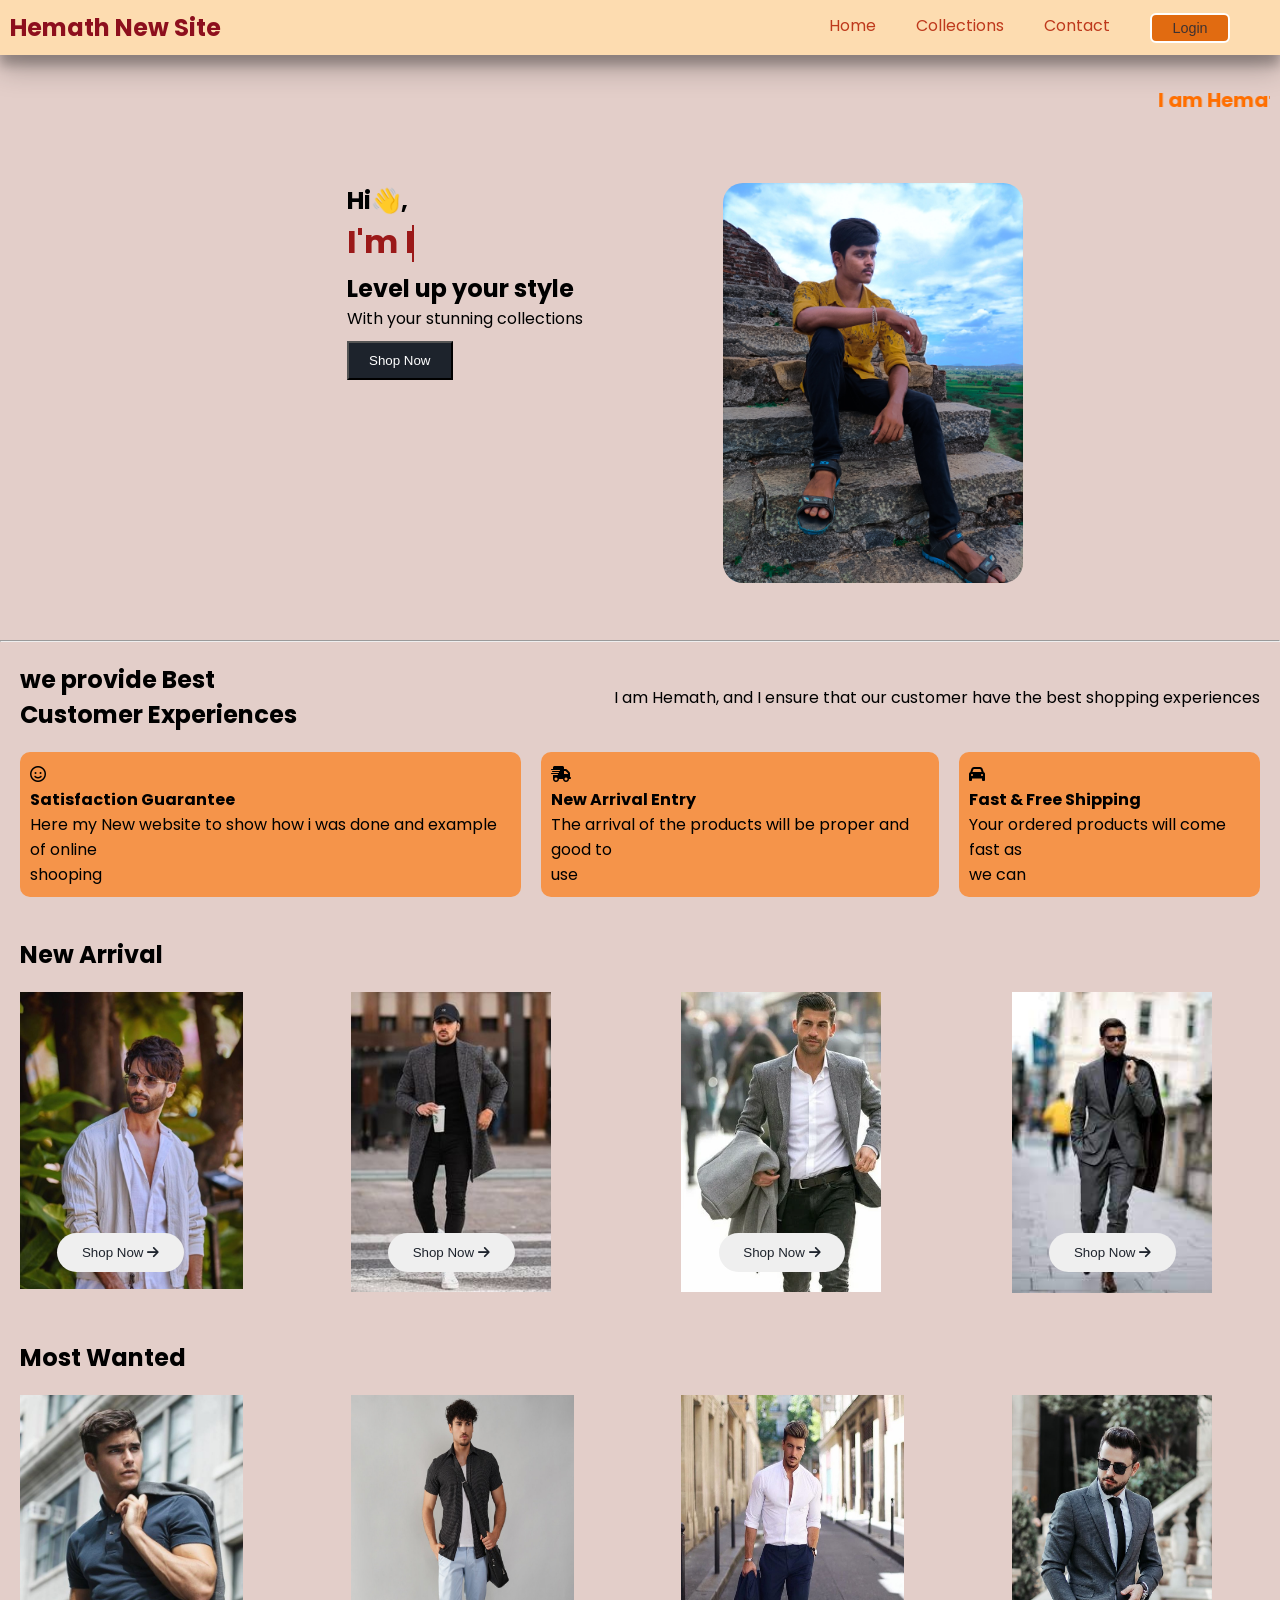
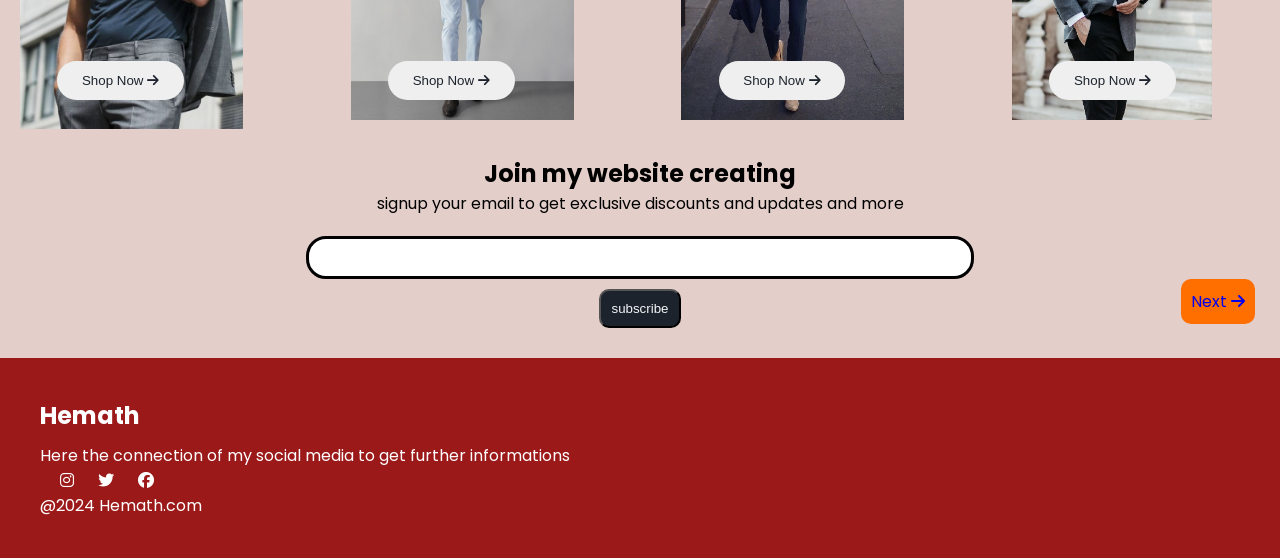
<file: index.html>
<!DOCTYPE html>
<html lang="en">

<head>
    <meta charset="UTF-8">
    <meta name="viewport" content="width=device-width, initial-scale=1.0">
    <title>Hemath</title>
    <link rel="preconnect" href="https://fonts.googleapis.com">
    <link rel="icon" href="1.png">
    <link rel="preconnect" href="https://fonts.gstatic.com" crossorigin>
    <link href="https://fonts.googleapis.com/css2?family=Poppins&display=swap" rel="stylesheet">
    <link rel="stylesheet" href="My.css">
    <link rel="stylesheet" href="https://cdnjs.cloudflare.com/ajax/libs/font-awesome/6.6.0/css/all.min.css"
        integrity="sha512-Kc323vGBEqzTmouAECnVceyQqyqdsSiqLQISBL29aUW4U/M7pSPA/gEUZQqv1cwx4OnYxTxve5UMg5GT6L4JJg=="
        crossorigin="anonymous" referrerpolicy="no-referrer" />
</head>

<body>
    <nav class="navbar">
        <h1>Hemath New Site</h1>
        <div class="navbarlinks">
            <p><a  class="navbarlink" href="My Website.html">Home</a></p>
            <p><a  class="navbarlink" href="collection.html">Collections</a></p>
            <p><a class="navbarlink" href="contact.html">Contact</a></p>
            <button class="llll">Login</button>
        </div>

        <div class="navbartoggle" onclick="show()">
            <i class="fa-solid fa-bars"></i>
        </div>
    </nav>
    <div class="over"></div>

    <div class="overlay">
      
      
        <div class="overlaybox">
            <button id="cancelpopup">x</button>
            <h2>Login</h2>
            <form action="#">
                <div class="inbox">
                    <span class="icon"><i class="fa-solid fa-envelope" id="l"></i></span>
                    <input type="email" required placeholder="Email">
                    
                </div>
                <div class="inbox">
                    <span class="icon"><i class="fa-solid fa-lock" id=""></i></span>
                    <input type="password" required placeholder="Password">
                    
                </div>
                <div class="remember">
                    <label><input type="checkbox"> Remember me</label>
                    <a href="#" class="log">Forget Password?</a>
                </div>
                <button type="submit" class="btn">Login</button>
                <div class="login">
                    <p>Don't Have an account?<a href="My.html" class="register">  Register</a></p>
                </div>
               
                
            </form>
        </div>

        
        
    </div>

    <div class="sidenavbar" onclick="no()">
        <p style="text-align: right;">
            <i class="fa-solid fa-xmark"></i>
        </p>
        <div class="sidenavbarlinks">
            <p><a  class="sidenavbarlink" href="My Website.html">Home</a></p>
            <p><a  class="sidenavbarlink" href="collection.html">Collections</a></p>
            <p><a class="sidenavbarlink" href="contact.html">Contact</a></p>
        </div>

        
    </div>

    <h1 class="www"><marquee direction="left">I am Hemath and this is my first professional website</marquee></h1>
    <div></div>

    <div class="header"> 

        <div>
            <h2>Hi👋,</h2>
            <h1><span>I'm Hemath</span></h1>
            <h2 id="am">Level up your style</h2>
            <p>With your stunning collections</p>
            <button class="headerbutton" onclick="ok()">Shop Now</button>
        </div>

        <div class="image">
            <img class="headerimage" src="h.jpeg" width="300x300" >
        </div>
    </div><hr>

    <div class="service">
        <div class="servicecontainer1">
            <div>
                <h2>we provide Best</h2>
                <h2>Customer Experiences</h2>
            </div>

            <div>
                <p>I am Hemath, and I ensure that our customer have the best shopping experiences</p>
            </div>
        </div>
        <div class="servicecontainer2">
            <div>
                <i class="fa-regular fa-face-smile"></i>
                <h4>Satisfaction Guarantee</h4>
                <p>Here my New website to show how i was done and example of online<br> shooping</p>
            </div>
            <div>
                <i class="fa-solid fa-truck-fast"></i>
                <h4>New Arrival Entry</h4>
                <p>The arrival of the products will be proper and good to <br>use</p>
            </div>
            <div>
                <i class="fa-solid fa-car"></i>
                <h4>Fast & Free Shipping</h4>Your ordered products will come fast as <br>we can</p>
            </div>

        </div>
    </div>

    <div style="padding:20px;">
        <h2 style="padding-bottom:20px;">New Arrival</h2>

    <div class="newarrival">
        <div class="newarrivalcontainer">
            <img src="ccc.jpg" width="223x200">
            <button>Shop Now <i class="fa-solid fa-arrow-right"></i></button>
        </div>

        <div class="newarrivalcontainer">
            <img src="eee.jpg" width="200">
            <button>Shop Now <i class="fa-solid fa-arrow-right"></i></button>
        </div>

        <div class="newarrivalcontainer">
            <img src="zzz.webp" width="200x200">
            <button>Shop Now <i class="fa-solid fa-arrow-right"></i></button>
        </div>

        <div class="newarrivalcontainer">
            <img src="mmm.jpeg" width="200">
            <button>Shop Now <i class="fa-solid fa-arrow-right"></i></button>
        </div>
    </div>
    </div>

    <div style="padding:20px;">
        <h2 style="padding-bottom:20px;">Most Wanted</h2>

    <div class="newarrival">
        <div class="newarrivalcontainer">
            <img src="new2.jpg" width="223x200">
            <button>Shop Now <i class="fa-solid fa-arrow-right"></i></button>
        </div>

        <div class="newarrivalcontainer">
            <img src="new1.jpeg" width="223" height="325">
            <button>Shop Now <i class="fa-solid fa-arrow-right"></i></button>
        </div>

        <div class="newarrivalcontainer">
            <img src="new3.jpg" width="223" height="325">
            <button>Shop Now <i class="fa-solid fa-arrow-right"></i></button>
        </div>

        <div class="newarrivalcontainer">
            <img src="new4.jpg" width="200" height="325">
            <button>Shop Now <i class="fa-solid fa-arrow-right"></i></button>
        </div>
    </div>
    </div>

    <!-- News -->

    <div class="news">
        <h2>Join my website creating</h2>
        <p>signup your email to get exclusive discounts and updates and more</p>
        <div>
            <input type="text" class="search">
        </div>

        <div class="nnn">
            <button onclick="yes()">subscribe</button>
            <p><a class="N" href="collection.html">Next  <i class="fa-solid fa-arrow-right"></i></a></p>
        </div>
    </div>
    <!-- Footer -->

    <div class="footer">
        <div class="footercontiner">
            <div class="footerbox">
                <h2 class="headingtext">Hemath</h2>
                <p>Here the connection of my social media to get further informations </p>
                <div class="footericon">
                    <a href="https://www.instagram.com/hemath_massive/">
                    <i class="fa-brands fa-instagram" style="color:#ffff" id="a"></i></a>
                    <a href="https://www.linkedin.com/in/hemath2004/"><i class="fa-brands fa-twitter" style="color:#ffff" id="b"></i></a>
                    <a href="https://www.facebook.com/profile.php?id=100082838137685"><i class="fa-brands fa-facebook" style="color:#ffff" id="c"></i></a>
                </div>
            </div>
        </div>
        <p>@2024 Hemath.com</p>
    </div>


    <script src="My.js"></script>

</body>

</html>
</file>
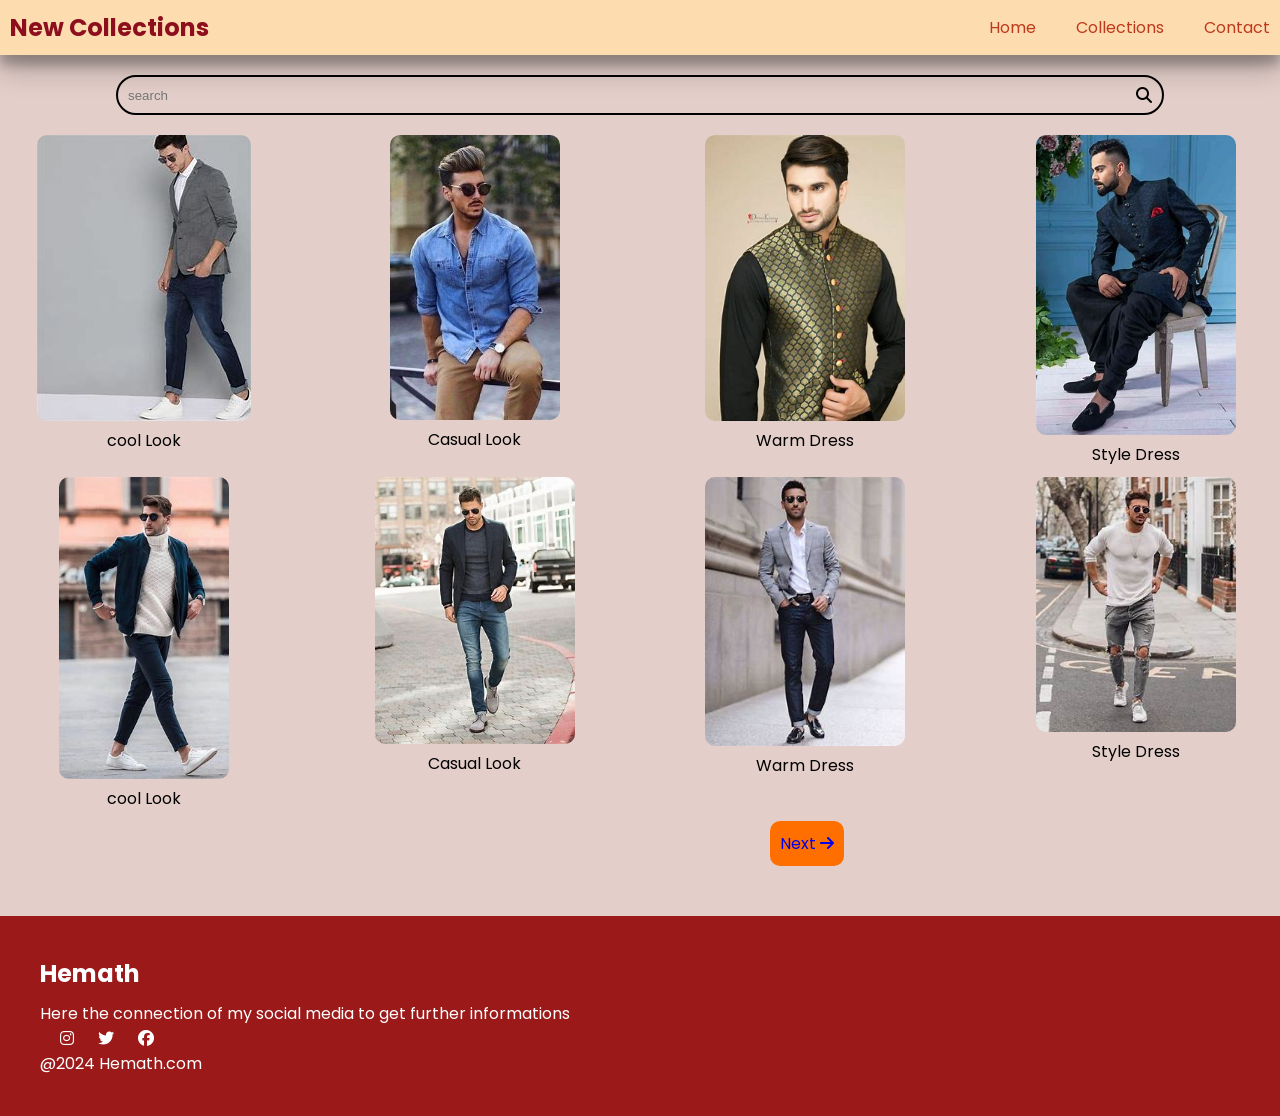
<file: collection.html>
<!DOCTYPE html>
<html lang="en">

<head>
    <meta charset="UTF-8">
    <meta name="viewport" content="width=device-width, initial-scale=1.0">
    <title>Collections</title>
    <link rel="preconnect" href="https://fonts.googleapis.com">
    <link rel="preconnect" href="https://fonts.gstatic.com" crossorigin>
    <link href="https://fonts.googleapis.com/css2?family=Poppins&display=swap" rel="stylesheet">
    <link rel="stylesheet" href="My.css">
    <link rel="stylesheet" href="https://cdnjs.cloudflare.com/ajax/libs/font-awesome/6.6.0/css/all.min.css"
        integrity="sha512-Kc323vGBEqzTmouAECnVceyQqyqdsSiqLQISBL29aUW4U/M7pSPA/gEUZQqv1cwx4OnYxTxve5UMg5GT6L4JJg=="
        crossorigin="anonymous" referrerpolicy="no-referrer" />
</head>

<body>
    <nav class="navbar">
        <h1>New Collections</h1>
        <div class="navbarlinks">
            <p><a  class="navbarlink" href="My Website.html">Home</a></p>
            <p><a  class="navbarlink" href="collection.html">Collections</a></p>
            <p><a class="navbarlink" href="contact.html">Contact</a></p>
        </div>

        <div class="navbartoggle" onclick="show()">
            <i class="fa-solid fa-bars"></i>
        </div>
    </nav>

    <div class="sidenavbar" onclick="no()">
        <p style="text-align: right;">
            <i class="fa-solid fa-xmark"></i>
        </p>
        <div class="sidenavbarlinks">
            <p><a  class="sidenavbarlink" href="My Website.html">Home</a></p>
            <p><a  class="sidenavbarlink" href="collection.html">Collections</a></p>
            <p><a class="sidenavbarlink" href="contact.html">Contact</a></p>
        </div>

        
    </div>

    <!-- Product -->
     <div class="productsection">
        <form class="productsearch">
            <input type="text" id="search" placeholder="search">
            <i class="fa-solid fa-magnifying-glass"></i>
        </form>

        <div class="products" id="product">

            <div class="productbox">
              <img src="style1.jpg">
              <p>cool Look</p>
            </div>

            <div class="productbox">
                <img src="style2.jpg" width="170">
                <p>Casual Look</p>
              </div>

              <div class="productbox">
                <img src="style3.jpg" width="200">
                <p>Warm Dress</p>
              </div>

              <div class="productbox">
                <img src="style4.jpg" width="200">
                <p>Style Dress</p>
              </div>

              <div class="productbox">
                <img src="style5.jpg" width="170">
                <p>cool Look</p>
              </div>
  
              <div class="productbox">
                  <img src="style6.jpg" width="200">
                  <p>Casual Look</p>
                </div>
  
                <div class="productbox">
                  <img src="style7.jpg" width="200">
                  <p>Warm Dress</p>
                </div>
  
                <div class="productbox">
                  <img src="style8.jpg" width="200">
                  <p>Style Dress</p>
                </div>
                <div class="mmm">
                    <p><a class="z" href="contact.html">Next  <i class="fa-solid fa-arrow-right"></i></a></p>
                </div>

              
        </div>
        

     </div>
    
      
    <!-- Footer -->

    <div class="footer">
        <div class="footercontiner">
            <div class="footerbox">
                <h2 class="headingtext">Hemath</h2>
                <p>Here the connection of my social media to get further informations </p>
                <div class="footericon">
                    <a href="https://www.instagram.com/hemath_massive/">
                    <i class="fa-brands fa-instagram" style="color:#ffff" id="a"></i></a>
                    <a href="https://www.linkedin.com/in/hemath2004/"><i class="fa-brands fa-twitter" style="color:#ffff" id="b"></i></a>
                    <a href="https://www.facebook.com/profile.php?id=100082838137685"><i class="fa-brands fa-facebook" style="color:#ffff" id="c"></i></a>
                </div>
            </div>
        </div>
        <p>@2024 Hemath.com</p>
    </div>

</body>

</html>
</file>
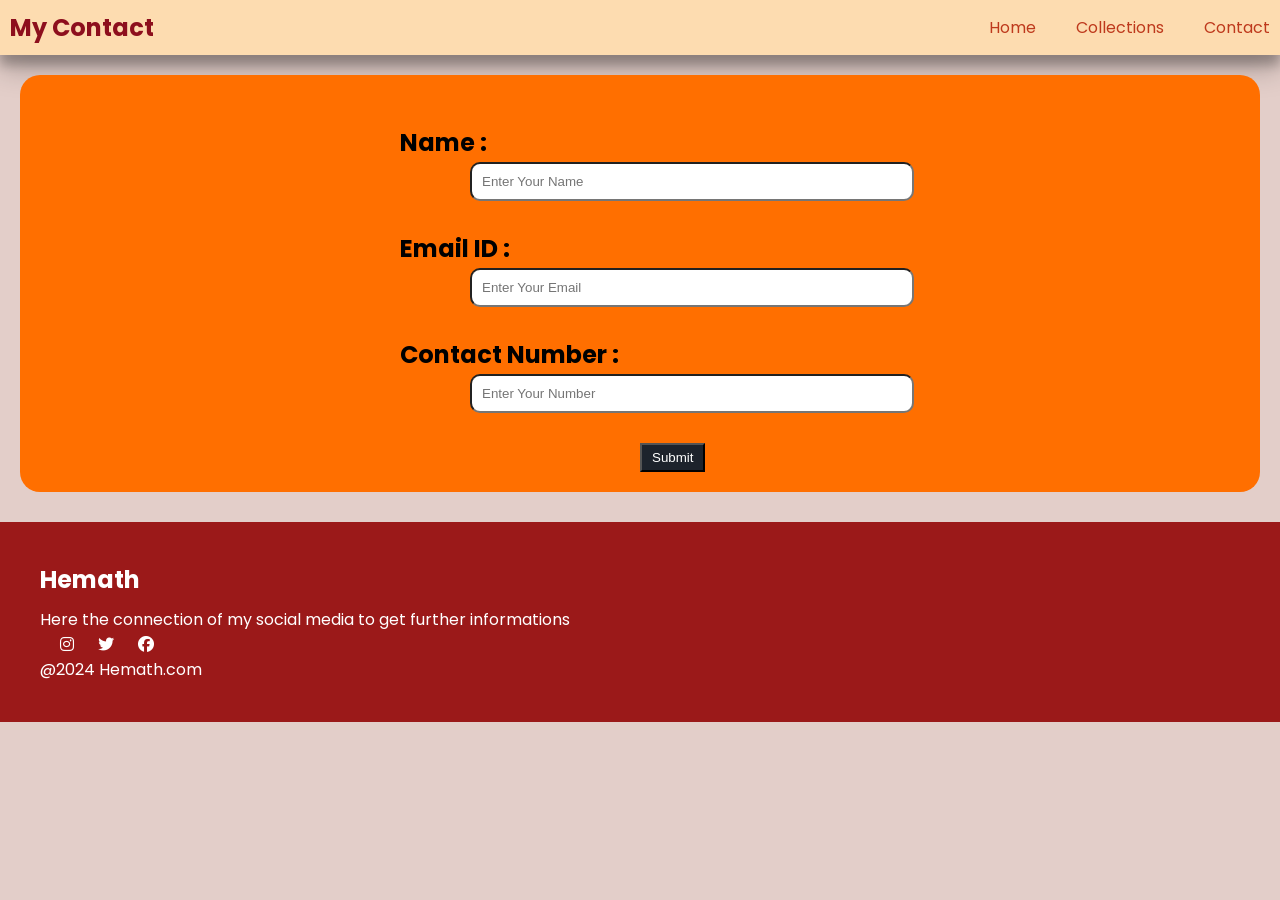
<file: contact.html>
<!DOCTYPE html>
<html lang="en">

<head>
    <meta charset="UTF-8">
    <meta name="viewport" content="width=device-width, initial-scale=1.0">
    <title>Hemath</title>
    <link rel="preconnect" href="https://fonts.googleapis.com">
    <link rel="preconnect" href="https://fonts.gstatic.com" crossorigin>
    <link href="https://fonts.googleapis.com/css2?family=Poppins&display=swap" rel="stylesheet">
    <link rel="stylesheet" href="My.css">
    <link rel="stylesheet" href="https://cdnjs.cloudflare.com/ajax/libs/font-awesome/6.6.0/css/all.min.css"
        integrity="sha512-Kc323vGBEqzTmouAECnVceyQqyqdsSiqLQISBL29aUW4U/M7pSPA/gEUZQqv1cwx4OnYxTxve5UMg5GT6L4JJg=="
        crossorigin="anonymous" referrerpolicy="no-referrer" />
</head>

<body>
    <nav class="navbar">
        <h1>My Contact</h1>
        <div class="navbarlinks">
            <p><a  class="navbarlink" href="My Website.html">Home</a></p>
            <p><a  class="navbarlink" href="collection.html">Collections</a></p>
            <p><a class="navbarlink" href="">Contact</a></p>
        </div>

        <div class="navbartoggle" onclick="show()">
            <i class="fa-solid fa-bars"></i>
        </div>
    </nav>

    <div class="sidenavbar" onclick="no()">
        <p style="text-align: right;">
            <i class="fa-solid fa-xmark"></i>
        </p>
        <div class="sidenavbarlinks">
            <p><a  class="sidenavbarlink" href="My Website.html">Home</a></p>
            <p><a  class="sidenavbarlink" href="collection.html">Collections</a></p>
            <p><a class="sidenavbarlink" href="contact.html">Contact</a></p>
        </div>

        
    </div>

    <div class="contacts">
        <form>
            <table>
        <div class="contact">
            <h2>Name : <br><INPUT type="text" class="aa" placeholder="Enter Your Name"></h2>
        </div>

        <div class="contact">
            <h2>Email ID :  <br><INPUT type="email" class="bb" placeholder="Enter Your Email"></h2>
        </div>

        <div class="contact">
            <h2>Contact Number : <br><INPUT type="number" class="cc" placeholder="Enter Your Number"></h2>
        </div>
        <button onclick="sub()">Submit</button>
        </table>
        </form>
    </div>

  

    
   
  

    <!-- Footer -->

    <div class="footer">
        <div class="footercontiner">
            <div class="footerbox">
                <h2 class="headingtext">Hemath</h2>
                <p>Here the connection of my social media to get further informations </p>
                <div class="footericon">
                    <a href="https://www.instagram.com/hemath_massive/">
                    <i class="fa-brands fa-instagram" style="color:#ffff" id="a"></i></a>
                    <a href="https://www.linkedin.com/in/hemath2004/"><i class="fa-brands fa-twitter" style="color:#ffff" id="b"></i></a>
                    <a href="https://www.facebook.com/profile.php?id=100082838137685"><i class="fa-brands fa-facebook" style="color:#ffff" id="c"></i></a>
                </div>
            </div>
        </div>
        <p>@2024 Hemath.com</p>
    </div>


    <script src="My.js"></script>

</body>

</html>
</file>
<file: My.css>
*{
    padding:0;
    margin: 0;
}

body{
    
        font-family: "Poppins", sans-serif;
        background-color: rgb(227, 206, 201);
      
}

.www{
    font-size: 20px;
    padding: 10px;
    color:rgb(255, 111, 0);
    margin-top: 20px;
}

.navbar{
    display:flex;
    justify-content: space-between;
    align-items: center;
    padding:10px;
    box-shadow: rgba(0, 0, 0, 0.25) 0px 14px 28px, rgba(0, 0, 0, 0.22) 0px 10px 10px;
    background-color: rgb(253, 220, 176);
    color:rgb(141, 15, 29) ;
}
.navbarlinks{
    display:flex;
    column-gap: 40px;
}

.navbarlinks a{
    text-decoration: none;
    color:rgb(190, 57, 28);

}
.navbarlinks a:hover{
    padding: 4px;
    text-decoration: underline;
    color:rgb(255, 111, 0); ;
}
.navbartoggle{
    display:none
}
.sidenavbar{
    background-color:rgb(155, 25, 25);
    width: 30%;
    height:100%;
    position:fixed;
    top:0;
    left:-60%;
    padding:20px;
    color:white;
    transition: 0.5s;
    z-index:3
    
}
.sidenavbarlink{
    margin-bottom: 30px;
    display: flex;
}
.sidenavbarlinks a{
    text-decoration: none;
    color: white;
}
.sidenavbarlinks a:hover{
    text-decoration: underline;
}
.navbar button{
    width:80px;
    height:30px;
    background: transparent;
    border:2px solid #fff;
    outline: none;
    border-radius: 6px;
    cursor: pointer;
    font-size: 0.9em;
    color:rgb(62, 50, 50);
    font-weight: 500;
    margin-right: 40px;
    transition: .5s;
    transition:0.9s;
    background-color: rgb(225, 107, 17);;
}

.navbar button:hover{
    background-color: rgb(255, 111, 0);
    color: rgb(250, 245, 245);
    transform: scale(1.25);
}

.over{
    background-color: #1D232c;
    opacity:0.8;
    position: absolute;
    width: 100%;
    height: 300%;
    top:0;
    left:0;
    z-index:2;
    display:none
}
.overlaybox{
    background-color: rgb(224, 176, 143);
    position:absolute;
    position: fixed;
    top:15%;
    left:35%;
    width: 30%;
    height: 70%;
    border:2px solid rgba(246, 42, 6, 0.5);
    border-radius: 20px;
    box-shadow: 0 0 30px rgba(235, 233, 233, 0.5);
    padding-left: 70px;
    padding-top: 50px;
    z-index: 3;
    display: none;
   
}



.overlay .registerbox{
    position:absolute;
    transform: translateX(400px);
}



#cancelpopup{
    background-color: black;
    padding-left: 10px;
    padding-right: 10px;
    border: none;
    color:white;
    padding-top: 3px;
    padding-bottom: 5px;
    border-radius: 10px;
    font-size: 20px;
    margin-left: 75%;
    margin-bottom: 20px;
    position: absolute;


}
#cancelpopup:hover{
    cursor: pointer;
}


.overlaybox h2{
    font-size: 2em;
    margin-left: 30%;
    color:rgb(255, 111, 0);
}

.inbox{
    position:relative;
    border-bottom: 2px solid black;
    margin-top: 50px;
    margin-right: 50px;
    margin-bottom: 30px;
}



.inbox input{
    width:100%;
    height: 100%;
    background: transparent;
    border:none;
    outline: none;
    font-size: 20px;
    margin-left: 10px;

}


.inbox .icon{
    position:absolute;
    right:8px;
    font-size: 1.2em;
    
}
.remember input{
    margin-left: 10px;
}

.remember{
    font-size: .9em;
    font-weight: 500;
    margin: -15px 0 30px;
    display: flex;
    margin-top: 50px;
}
.log{
    margin-left: 30%;
}
.remember a{
    color:#162938;
    text-decoration: none;
}
.remember a:hover{
    text-decoration: underline;
}
.btn{
    width: 70%;
    height: 45px;
    background-color: #162938;
    border: none;
    outline: none;
    color:white;
    border-radius: 10px;
    cursor: pointer;
    font-size: 1em;
    font-weight: 500;
    margin-left: 30px;

}
.login{
    font-size: .9em;
    color:#162938;
    margin-left: 70px;
    font-weight: 500;
    margin-top: 30px;
  
}
.login p a{
    color:#162938;
    text-decoration: none;
    font-weight: 600;
}
.login p a:hover{
    text-decoration: underline;
}

.contacts{
    margin-left: 20px;
    margin-right: 20px;
    margin-top: 20px;
    background-color:rgb(255, 111, 0) ;
    padding: 20px;
    border-radius: 20px;
}
.contacts input{
    margin-left: 70px;
    width:50%;
    padding: 10px;
    border-radius: 10px ;
}
.contacts div{
    margin-top: 30px;
    margin-left: 30%;
} 
.contacts button{
    padding-left: 10px;
    padding-right: 10px;
    padding-top: 5px;
    padding-bottom: 5px;
    margin-top:30px;
    background-color: #1D232c;
    color: white;
    margin-left: 50%;
}


.header{
    display:flex;
    justify-content: center;
    gap:50px;
    padding: 50px;
}
#am{
    margin-top: 5px;
}
.header h1{
    color:rgb(155, 25, 25)
}
.header h1 span{
    position: relative;
}
.header h1 span:after{
    content:"";
    position: absolute;
    left: 65px;
    top: 6px;
    background-color: rgb(227, 206, 201);
    width:70%;
    height:37px;
    border-left: 2px solid ;
    color: rgb(155, 25, 25);
    animation:nameanimation steps(16) 1.8s infinite;
}
@keyframes nameanimation{
    0%{
        left:65px
    }
    100%{
        left:210px;
    }
}

.header img{
    margin-left: 30%;
    border-radius: 20px;
    transition:0.9s;

}
.header img:hover{
    transform: scale(1.25);
    z-index:2;
}


.headerbutton{
    padding-left: 20px;
    padding-right: 20px;
    padding-top: 10px;
    padding-bottom: 10px;
    margin-top: 10px;
    background-color: #1D232c;
    color:white;
    cursor: pointer;
}
.service{
    padding:20px;
}
.servicecontainer1 {
    display: flex;
    justify-content: space-between;
    align-items: center;
}
.servicecontainer2{
    display:flex;
    justify-content: space-between;
    align-items: center;
    gap:20px;
    margin-top: 20px;
}
.servicecontainer2 div{
    background-color: rgb(245, 148, 74);
    border-radius: 10px;
    padding:10px
}
.servicecontainer2 div {
    transition:1s;
}
.servicecontainer2 div:hover{
    transform: scale(1.2);
    z-index:2;
    background-color: brown;
    color: white;
}
.newarrival{
    display: flex;
    justify-content: space-between;
    flex-wrap: wrap;
}

.newarrivalcontainer{
    position:relative;
    flex-basis: 20%;
}

.newarrival button{
    padding-left: 10%;
    padding-right: 10%;
    padding-top: 5%;
    padding-bottom: 5%;
    margin-top: 10px;
    color: #1D232c;
    position: absolute;
    top: 75%;
    left: 15%;
    border-radius: 20px;
    border: none;
}
.newarrival img{
    transition:0.9s;

}
.newarrival img:hover{
    transform: scale(1.25);
    z-index:2;
}

.news{
    display: flex;
    flex-direction: column;
    align-items: center;
}

.news input{
    padding:11px;
    width:50vw;
    margin-top: 10px;
    border: solid black 3px;
    margin-top: 20px;
    border-radius: 20px;
}

.news button{
    margin-top: 10px;
    color:#f2f4f7;
    background-color: #1D232c;
    border-radius: 10px;
    padding: 10px;
    
}
.nnn{
    display: flex;
}
.mmm{
    margin-left: 750px;
    background-color: rgb(255, 111, 0);
    border: none;
    
    padding: 10px;
    border-radius: 10px;

}
.products .z{
    text-decoration: none;
}
.news .N{
    position: absolute;
    margin-left: 500px;
    background-color: rgb(255, 111, 0);
    border: none;
    text-decoration: none;
    padding: 10px;
    border-radius: 10px;
}

.footer{
    margin-top: 30px;
    padding:40px;
    background-color:rgb(155, 25, 25);
    color:white
}

.footerbox p{
    margin-top: 10px;
}

#a{
    margin-left: 20px;
}

#b{
    margin-left: 20px;
}

#c{
    margin-left: 20px;
}

.productsection{
    margin-top: 20px;
}

.productsearch{
    width: 80%;
    border:solid black 2px;
    border-radius: 20px;
    display: flex;
    justify-content: space-between;
    align-items: center;
    padding: 10px;
    margin: auto;
}

.productsearch input{
    border: none;
    background-color: transparent;
    width: 100%;
}

.productsearch input:focus{
    outline:none;
}

.products{
    padding:20px;
    display: flex;
    gap:10px;
    flex-wrap: wrap;
    justify-content: space-between;
}
.products img{
    transition:0.9s;
}
.products img:hover{
    transform: scale(1.2);
    z-index:2;
}
.productbox{
    text-align: center;
    flex-basis: 20%;
}

.productbox img{
    border-radius: 10px;
}

@media screen and (max-width:700px){
    .navbartoggle{
        display: block;
    }
    .navbarlinks{
        display:none;
    }
    .headerimage{
        display:none;
    }
    .servicecontainer{
        display:none
    }
    .servicecontainer2{
        flex-direction: column;
    }
}
</file>
